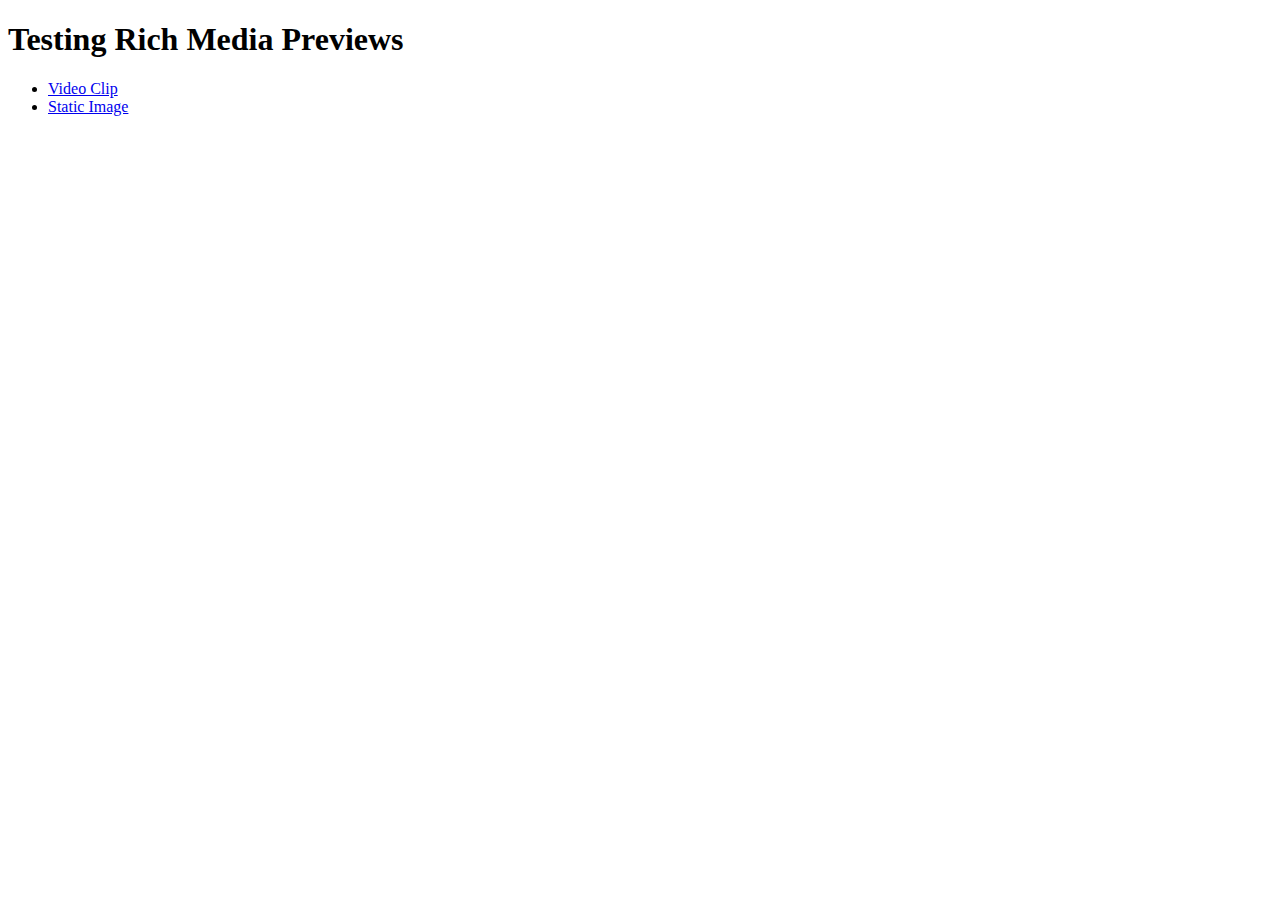
<file: index.html>
<!DOCTYPE html>
<html lang="en">
    <head>
        <title>Testing Rich Media Previews</title>
    </head>

    <body>
        <h1>Testing Rich Media Previews</h1>

        <ul>
            <li><a href="clip.html">Video Clip</a></li>
            <li><a href="image.html">Static Image</a></li>
        </ul>
    </body>
</html>
</file>
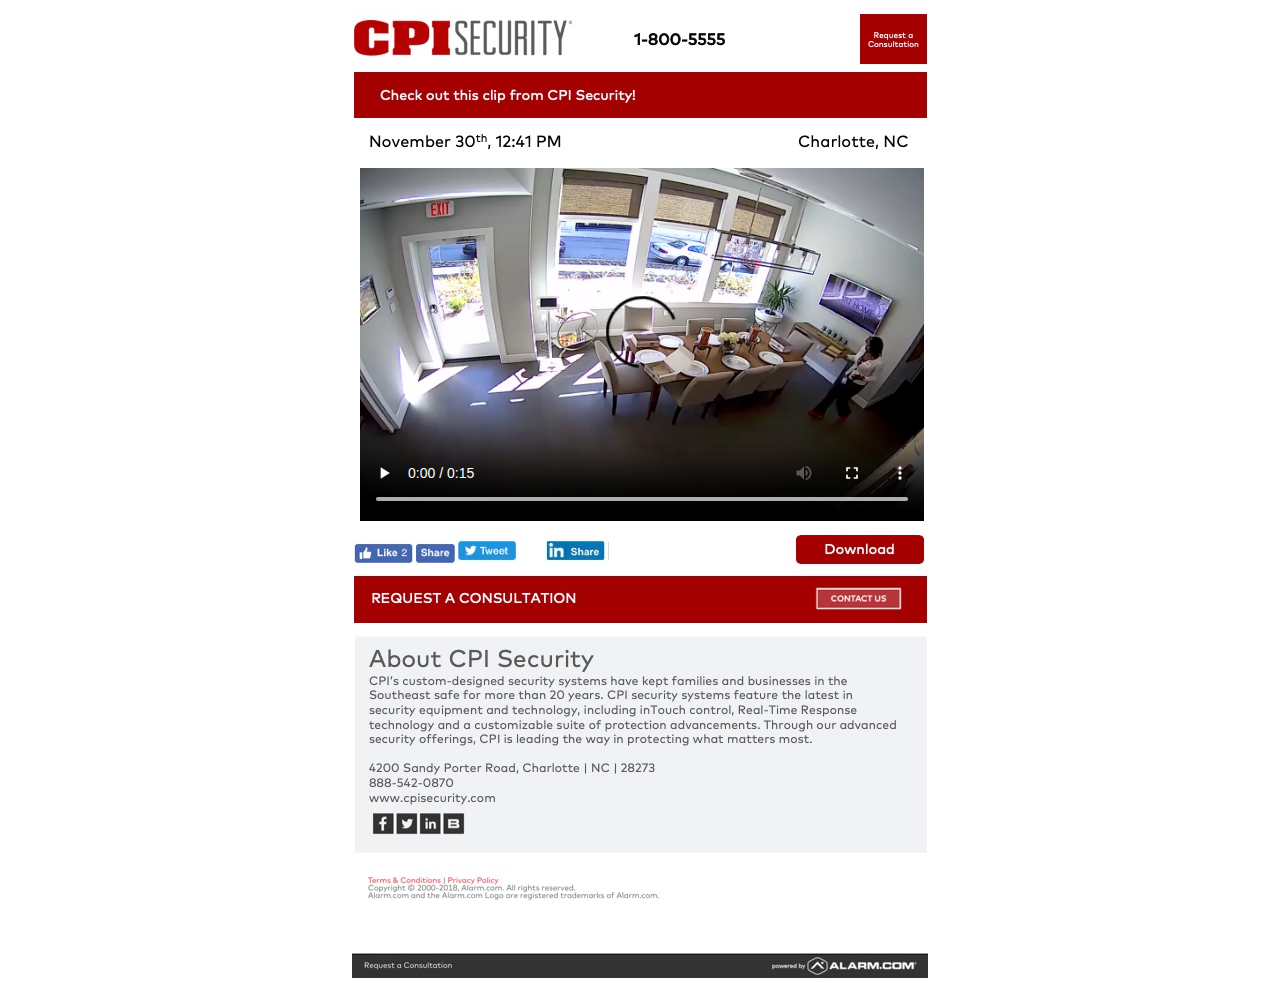
<file: clip.html>
<!DOCTYPE html>
<html lang="en" prefix="og: http://ogp.me/ns#">
<head>
    <meta content="text/html; charset=UTF-8" http-equiv="Content-Type" />
    <meta name="viewport" content="width=600">

    <link rel="stylesheet" href="styles/common.min.css">

    <link rel="icon" type="image/png" href="https://cpisecurity.com/favicon-32x32.png" sizes="32x32">
    <link rel="icon" type="image/png" href="https://cpisecurity.com/favicon-16x16.png" sizes="16x16">

    <title>CPI Security</title>

    <meta name="twitter:card" content="player">
    <meta name="twitter:site" content="@AlarmDotCom">
    <meta name="twitter:title" content="CPI Security Clip">
    <meta name="twitter:description" content="Check out this clip from my CPI Security system!">
    <meta name="twitter:image" content="https://adc-mhaugen.github.io/resources/cpi-image.jpg">
    <meta name="twitter:player" content="https://adc-mhaugen.github.io/resources/cpi-clip.mp4">
    <meta name="twitter:player:width" content="1280">
    <meta name="twitter:player:height" content="800">

    <meta property="og:title" content="CPI Security Clip"/>
    <meta property="og:description" content="Check out this clip from my CPI Security system!"/>
    <meta property="og:image" content="https://adc-mhaugen.github.io/resources/cpi-image.jpg"/>
    <meta property="og:image:type" content="image/jpeg"/>
    <meta property="og:image:width" content="1280"/>
    <meta property="og:image:height" content="800"/>
    <meta property="og:image:alt" content="ADC employee hard at work"/>

    <meta property="og:url" content="https://adc-mhaugen.github.io/clip.html"/>
    <meta property="og:type" content="website"/>
    <meta property="og:site_name" content="Alarm.com"/>

    <meta property="og:video" content="https://adc-mhaugen.github.io/resources/cpi-clip.mp4"/>
    <meta property="og:video:type" content="mp4"/>
    <meta property="og:video:width" content="1280"/>
    <meta property="og:video:height" content="800"/>

    <meta name="description" content="Check out this clip from my CPI Security system!">
</head>

<body>

    <section class="main">
        <section class="top"></section>
        <video controls autoplay poster="resources/cpi-image.jpg" width="564">
            <source src="resources/cpi-clip.mp4" type="video/mp4">
        </video>
        <section class="bottom"></section>
    </section>

</body>
</html>
</file>
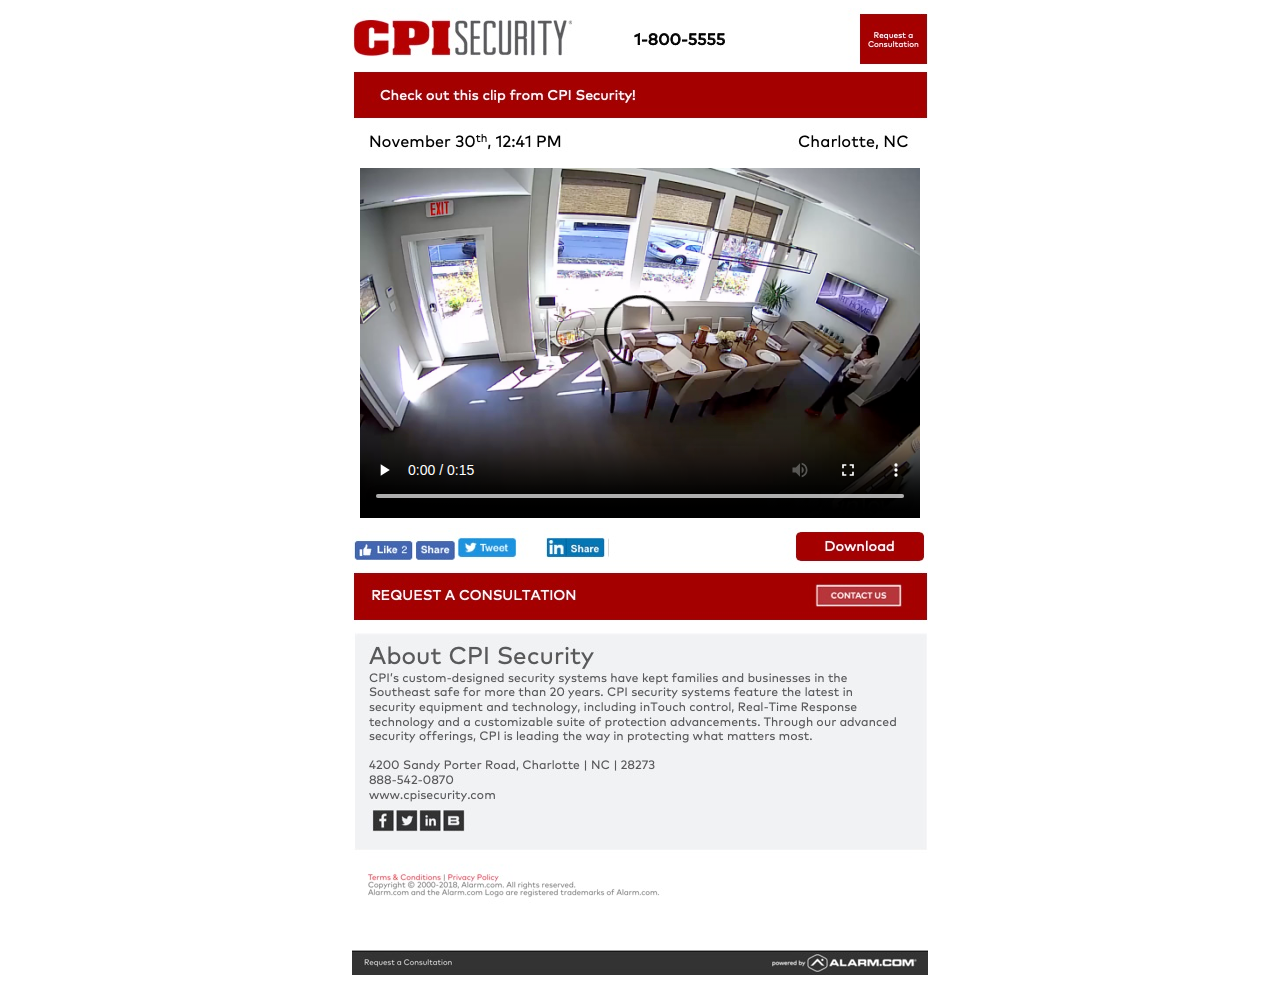
<file: image.html>
<!DOCTYPE html>
<html lang="en" prefix="og: http://ogp.me/ns#">
<head>
    <meta content="text/html; charset=UTF-8" http-equiv="Content-Type" />
    <meta name="viewport" content="width=600">

    <link rel="stylesheet" href="styles/common.min.css">

    <link rel="icon" type="image/png" href="https://cpisecurity.com/favicon-32x32.png" sizes="32x32">
    <link rel="icon" type="image/png" href="https://cpisecurity.com/favicon-16x16.png" sizes="16x16">

    <title>CPI Security</title>

    <meta name="twitter:card" content="summary_large_image">
    <meta name="twitter:site" content="@AlarmDotCom">
    <meta name="twitter:title" content="CPI Security Clip">
    <meta name="twitter:description" content="Check out this clip from my CPI Security system!">
    <meta name="twitter:image" content="https://adc-mhaugen.github.io/resources/cpi-image.jpg">

    <meta property="og:title" content="CPI Security Clip" />
    <meta property="og:description" content="Check out this clip from my CPI Security system!" />
    <meta property="og:image" content="https://adc-mhaugen.github.io/resources/cpi-image.jpg" />
    <meta property="og:image:type" content="image/jpeg" />
    <meta property="og:image:width" content="1280" />
    <meta property="og:image:height" content="800" />
    <meta property="og:image:alt" content="ADC employee hard at work" />

    <meta property="og:url" content="https://adc-mhaugen.github.io/image.html" />
    <meta property="og:type" content="website" />
    <meta property="og:site_name" content="Alarm.com" />

    <meta name="description" content="Check out this clip from my CPI Security system!">
</head>

<body>

    <section class="main">
        <section class="top"></section>
        <video controls autoplay poster="resources/cpi-image.jpg" width="560">
            <source src="resources/cpi-clip.mp4" type="video/mp4">
        </video>
        <section class="bottom"></section>
    </section>

</body>
</html>
</file>
<file: styles/common.min.css>
html{font-family:"Libre Franklin",Tahoma,sans-serif;font-size:10px}html body section.main{margin:0 auto;width:576px}html body section.main section.top{background:url("../resources/bg-top.jpg");height:152px}html body section.main video{margin:8px}html body section.main section.bottom{background:url("../resources/bg-bottom.jpg");height:448px}/*# sourceMappingURL=common.min.css.map */
</file>
